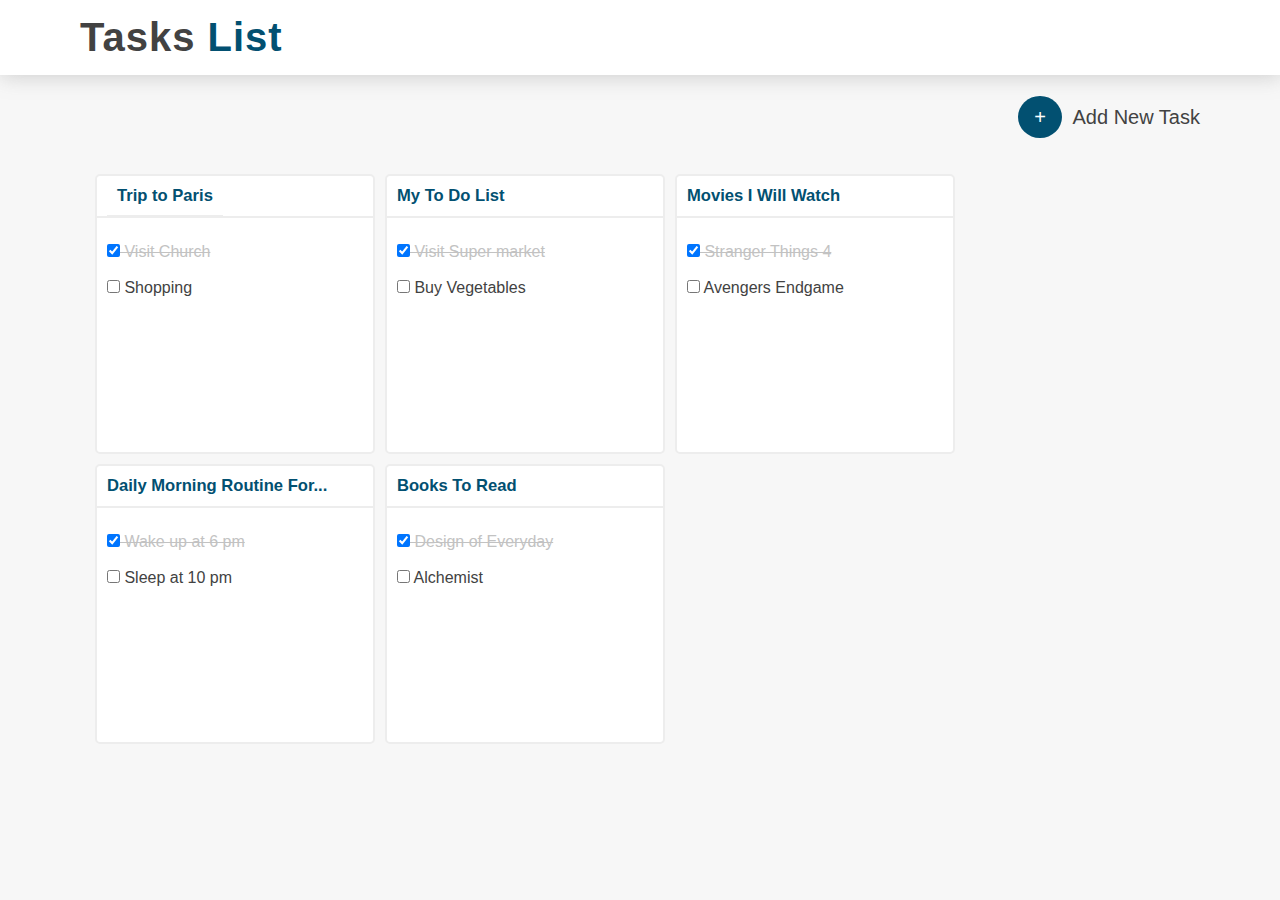
<file: index.html>
<!DOCTYPE html>
<html lang="en">

<head>
    <meta charset="UTF-8">
    <meta http-equiv="X-UA-Compatible" content="IE=edge">
    <meta name="viewport" content="width=device-width, initial-scale=1.0">
    <title>TODO APP UI WEB</title>
    <link rel="stylesheet" type="text/css" href="style.css">
</head>
<body>
<nav class="navbar" id="$navbar">
<a href="./index.html" class="logo">Tasks <span class="list"> List</span></a>
</nav>

<div class="Container">
<div class="newtask" id="$newtask">
<a href="./index1.html" class="plusSign" target="_self">+</a>
<a href="./index1.html" class="addNewtask" target="_self">Add New Task</a>
</div>
<div class="cardContainer">
<div class="cards">
<h5> <a href="./index2.html">Trip to Paris</a></h5>
<form action="#">
<div class="checks">
<span class="blur">
    <input type="checkbox" id="church" name="church" checked> Visit Church</span> <br> <br> 
    <input type="checkbox" id="shopping" name="shopping"> Shopping</div>
    </form>
    </div>
<div class="cards">
    <h5>My To Do List</h5>
<form action="#">
<div class="checks">
<span class="blur">
    <input type="checkbox" id="church" name="church" checked> Visit Super market</span> <br> <br> 
    <input type="checkbox" id="shopping" name="shopping"> Buy Vegetables
    </div>
    </form></div>
<div class="cards">
    <h5>Movies I Will Watch</h5>
    <form action="#">
<div class="checks">
    <span class="blur">
    <input type="checkbox" id="church" name="church" checked> Stranger Things 4</span> <br> <br> 
    <input type="checkbox" id="shopping" name="shopping"> Avengers Endgame
    </div>
</form></div>
<div class="cards">
    <h5>Daily Morning Routine For...</h5>
    <form action="#">
    <div class="checks">
<span class="blur">
    <input type="checkbox" id="church" name="church" checked> Wake up at 6 pm</span> <br> <br> 
    <input type="checkbox" id="shopping" name="shopping"> Sleep at 10 pm</div>
    </form>
    </div>
<div class="cards">
    <h5>Books To Read</h5>
    <form action="#">
<div class="checks">
    <span class="blur">
    <input type="checkbox" id="church" name="church" checked> Design of Everyday</span> <br> <br> 
    <input type="checkbox" id="shopping" name="shopping"> Alchemist </div>
</form>
</div>
</div>
</div>
</body>
</html>
</file>
<file: style.css>
/* CSS Page-1 */
* {
    margin: 0px auto;
    padding: 0px;
    box-sizing: border-box;
    text-decoration: none;
   
}

body {
    background: var(--background);
    cursor: pointer;
    font-family: 'Roboto', sans-serif;
}

.navbar {
    padding: 15px 80px;
    background: var(--white);
    box-shadow: 1px 1px 20px rgba(128, 128, 128, 0.366);
    font-weight: 800;
    letter-spacing: 1px;
}

.logo {
    font-size: 40px;
    text-decoration: none;
    color: var(--black);
}

.list {
    color: var(--skyblue);
}

.Container {
    padding: 25px 80px;
    font-size: 20px;
}

.newtask {
    text-align: right;
    color: var(--black);
    margin: 6px 0px;
}

:root {
    --black: rgba(66, 66, 66, 1);
    --skyblue: rgb(2, 80, 113);
    --white: rgba(255, 255, 255, 1);
    --border: rgba(237, 237, 237, 1);
    --grey: rgba(194, 194, 194, 1);
    --background: rgba(247, 247, 247, 1);
}

.plusSign {
    border-radius: 50%;
    padding: 10px 16px;
    color: var(--white);
    background: var(--skyblue);
}

.addNewtask {
    color: var(--black);
    padding-left: 5px;
}

.addNewtask:hover {
    color: var(--skyblue);
    transition: ease 0.2s;
    text-decoration: underline  var(--skyblue);
}

h5 {
    color: var(--skyblue);
    padding: 10px 10px;
    border-bottom: 2px solid var(--border);
}

h5 a{
    color: var(--skyblue);
    padding: 10px 10px;
    border-bottom: 2px solid var(--border);
}

.cardContainer {
    width: 100%;
    margin: 30px auto;
    padding: 10px;
    display: flex;
    flex-wrap: wrap;
    justify-content: flex-start;
}

.cards {
    border-radius: 5px;
    width: 280px;
    height: 280px;
    background: white;
    border: 2px solid var(--border);
    margin: 5px;
}

.cards:hover {
    box-shadow: 0px 5px 10px rgba(128, 128, 128, 0.371);
    transition: ease 0.2s;
    translate: 0px -10px;
}

.blur {
    text-decoration: line-through;
    color: var(--grey);
}

.checks {
    font-size: 16px;
    padding: 30px 0px;
    color: var(--black);
    padding: 25px 10px;
   
}

/* CSS Page-2 */

.page2 {
    width: 100vw;
    height: 800px;
    position: absolute;
    background: rgba(79, 79, 79, 0.25);
    backdrop-filter: blur(4px);
    top: 0%;
    left: 0%;
}


.popular1 {
    background: rgb(255, 255, 255);
    width: 400px;
    height: 200px;
    margin-top: 15%;
    text-align: center;
    padding: 5px 10px;
}

.addnewtask-heading {
    float: left;
    border-bottom: 2px solid var(--skyblue);
    color: var(--black);
}

.addnewtask-heading:hover {
    letter-spacing: 2px;
    transition: 0.3s ease-out;
}

.cross {
    float: right;
    font-size: 32px;
    line-height: 50px;
    color: var(--black);
    padding: 0px 5px;
    
    
}

@keyframes rotate {
    from {
        transform: rotate(0deg);
    }

    to {
        transform: rotate(360deg);
    }
}

.cross:hover {
    color: black;
}

.addnewtask-heading {
    font-size: 18px;
    font-weight: 500;
    padding: 15px 10px;
}

.c_input {
    outline: none;
    border: 1px solid var(--border);
    background: white;
    width: 100%;
    margin: 20px 0px;
    padding: 12px 20px;
}

.addTaskbtn {
    float: right;
    padding: 8px 30px;
    background: var(--skyblue);
    color: white;
    border: 2px solid var(--skyblue);
    border-radius: 5px;
    margin: 10px 0px;
}

.addTaskbtn:hover {
    background: var(--white);
    border: 1px solid var(--skyblue);
    color: var(--skyblue);
    transition: ease 0.2s;
    padding: 10px 32px;
}

/* CSS Page-3 */

.page3container{
    width: 100%;
    height: 100%;
    padding: 20px;
}

.page3Options{
    width: 400px;
    margin-bottom: 30px; 
    padding: 20px 0px;
}

.back{
    color: var(--black);
    font-size: 18px;
    float: left;
}

.page3-h5{
    text-align: center;
    font-size: 20px;
}

.page3-cards{
    width: 400px;   
    height: 280px;
    font-size: 20px;
    border-radius: 10px;
    box-shadow: 2px 3px 10px rgba(128, 128, 128, 0.296);
}

.page3-cards:hover{
    translate: none;
}

/* CSS Page-4 */

.page4{
    
    width: 100vw;
    height: 800px;
    position: absolute;
    background: rgba(79, 79, 79, 0.25);
}
</file>
